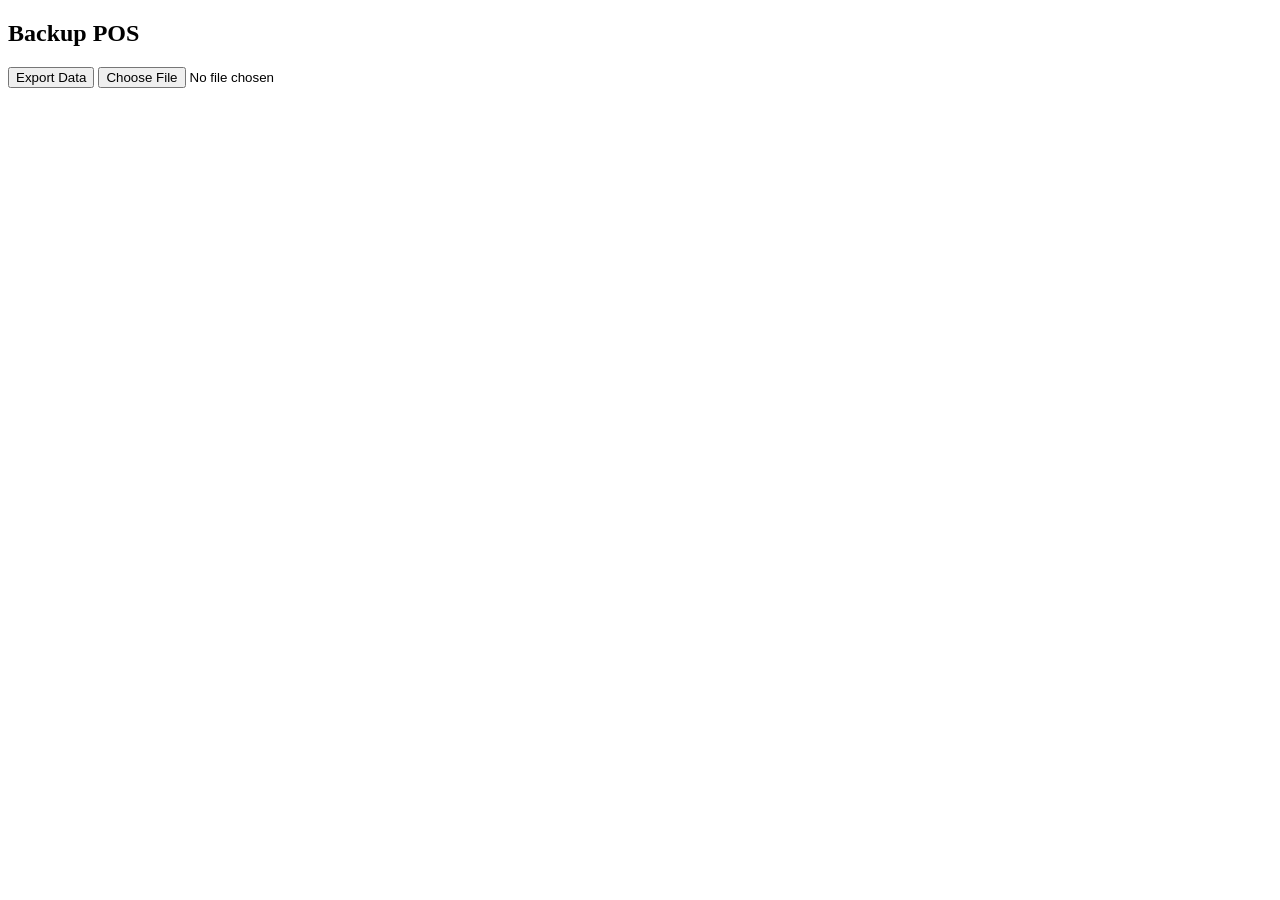
<file: backup.html>
<!DOCTYPE html>

<html>

<body>


<h2>
Backup POS
</h2>


<button onclick="backup()">

Export Data

</button>


<input 
type="file"
onchange="restore(event)">



<script src="backup.js"></script>


</body>

</html>
</file>
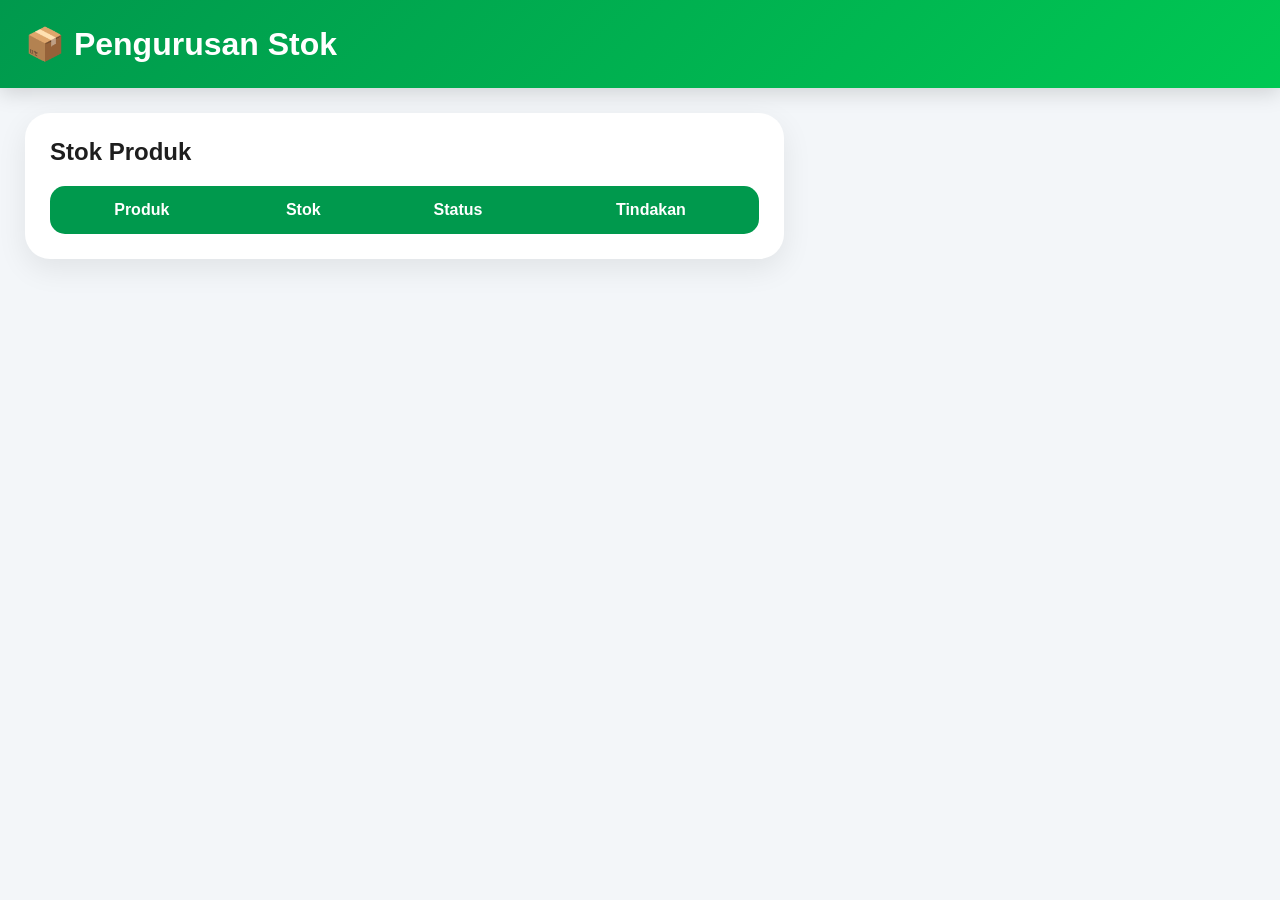
<file: inventory.html>
<!DOCTYPE html>

<html lang="ms">

<head>

<meta charset="UTF-8">

<title>Inventory</title>

<link rel="stylesheet" href="style.css">

</head>


<body>


<header class="top-header">


<h1>
📦 Pengurusan Stok
</h1>


</header>




<div class="container">


<section class="products">


<h2>
Stok Produk
</h2>


<table id="stockTable">


<tr>

<th>
Produk
</th>

<th>
Stok
</th>

<th>
Status
</th>

<th>
Tindakan
</th>


</tr>


</table>



</section>


</div>



<script src="inventory.js"></script>


</body>

</html>
</file>
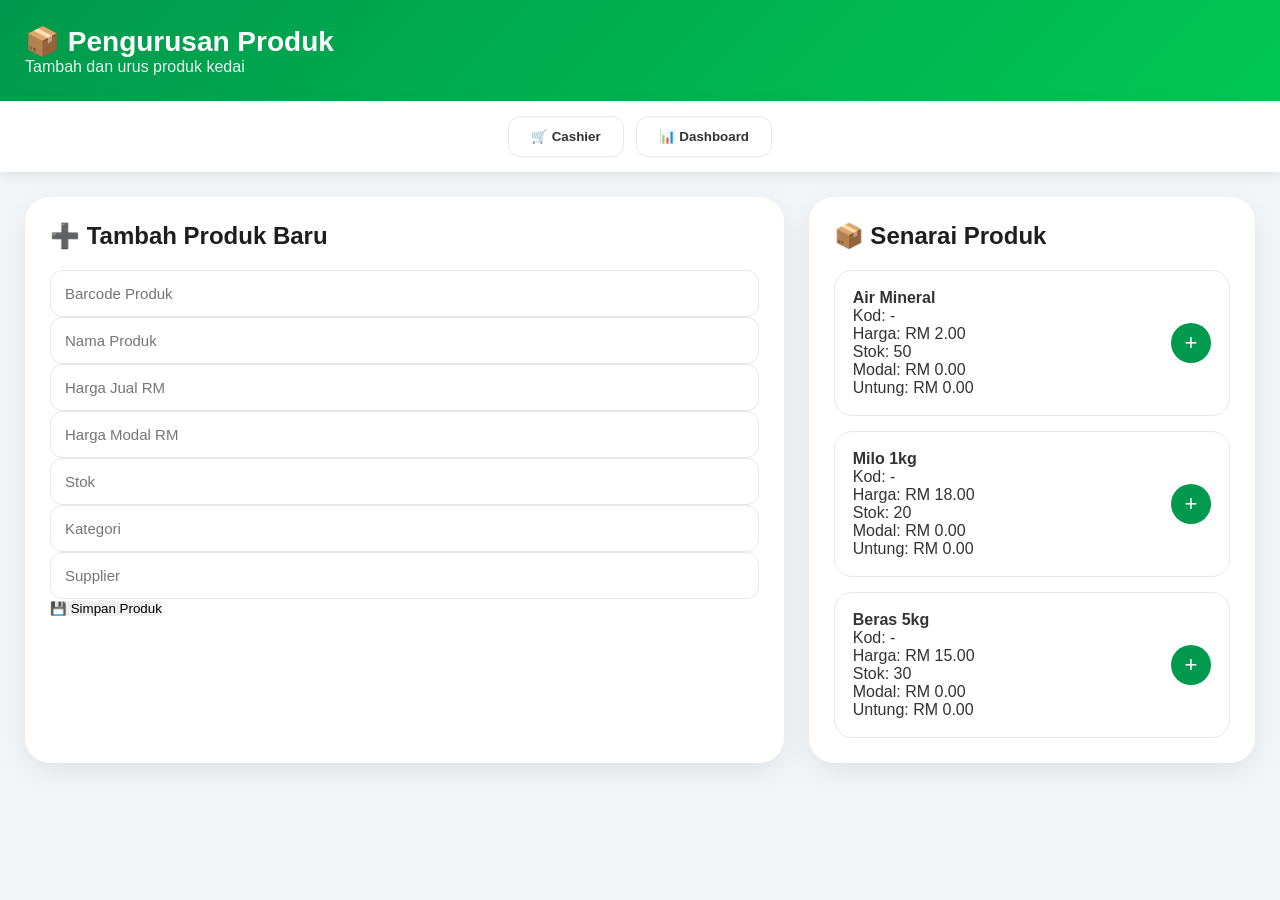
<file: product.html>
<!DOCTYPE html>
<html lang="ms">

<head>

<meta charset="UTF-8">

<title>Pengurusan Produk</title>

<link rel="stylesheet" href="style.css">

</head>


<body>


<header class="top-header">

<div class="brand">

<h1>
📦 Pengurusan Produk
</h1>

<p>
Tambah dan urus produk kedai
</p>

</div>

</header>



<nav>

<button onclick="location.href='index.html'">
🛒 Cashier
</button>


<button onclick="location.href='dashboard.html'">
📊 Dashboard
</button>

</nav>




<div class="container">


<section class="products">


<h2>
➕ Tambah Produk Baru
</h2>



<input
id="productBarcode"
placeholder="Barcode Produk">


<input
id="pname"
placeholder="Nama Produk">


<input
id="price"
type="number"
placeholder="Harga Jual RM">


<input
id="cost"
type="number"
placeholder="Harga Modal RM">


<input
id="stock"
type="number"
placeholder="Stok">


<input
id="category"
placeholder="Kategori">


<input
id="supplier"
placeholder="Supplier">




<button onclick="addProduct()">

💾 Simpan Produk

</button>



</section>



<section class="products">


<h2>
📦 Senarai Produk
</h2>


<div id="productList">

</div>


</section>


</div>



<script src="app.js"></script>


</body>

</html>
</file>
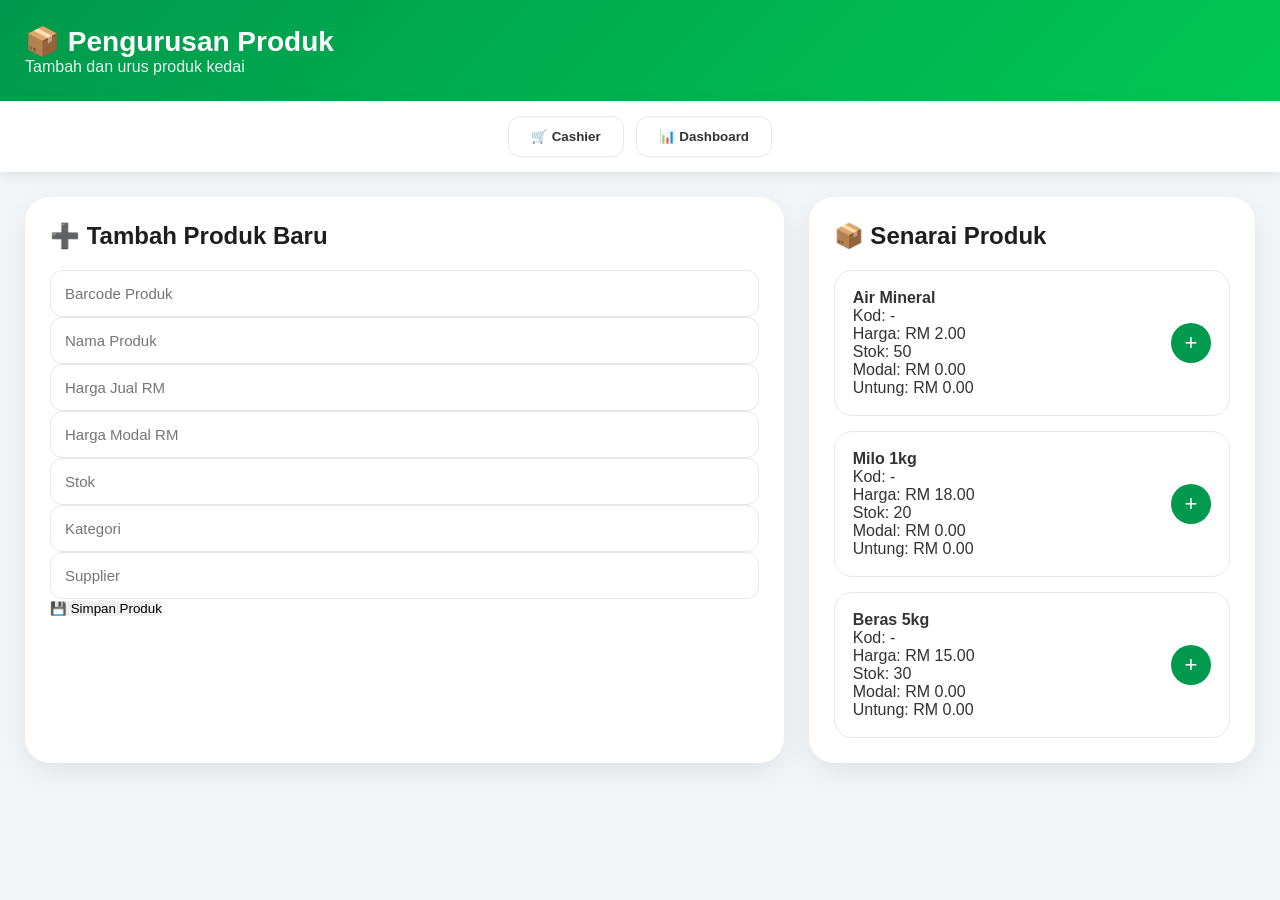
<file: products.html>
<!DOCTYPE html>
<html lang="ms">

<head>

<meta charset="UTF-8">

<title>Pengurusan Produk</title>

<link rel="stylesheet" href="style.css">

</head>


<body>


<header class="top-header">

<div class="brand">

<h1>
📦 Pengurusan Produk
</h1>

<p>
Tambah dan urus produk kedai
</p>

</div>

</header>



<nav>

<button onclick="location.href='index.html'">
🛒 Cashier
</button>


<button onclick="location.href='dashboard.html'">
📊 Dashboard
</button>

</nav>




<div class="container">


<section class="products">


<h2>
➕ Tambah Produk Baru
</h2>



<input
id="productBarcode"
placeholder="Barcode Produk">


<input
id="pname"
placeholder="Nama Produk">


<input
id="price"
type="number"
placeholder="Harga Jual RM">


<input
id="cost"
type="number"
placeholder="Harga Modal RM">


<input
id="stock"
type="number"
placeholder="Stok">


<input
id="category"
placeholder="Kategori">


<input
id="supplier"
placeholder="Supplier">




<button onclick="addProduct()">

💾 Simpan Produk

</button>



</section>



<section class="products">


<h2>
📦 Senarai Produk
</h2>


<div id="productList">

</div>


</section>


</div>



<script src="app.js"></script>


</body>

</html>
</file>
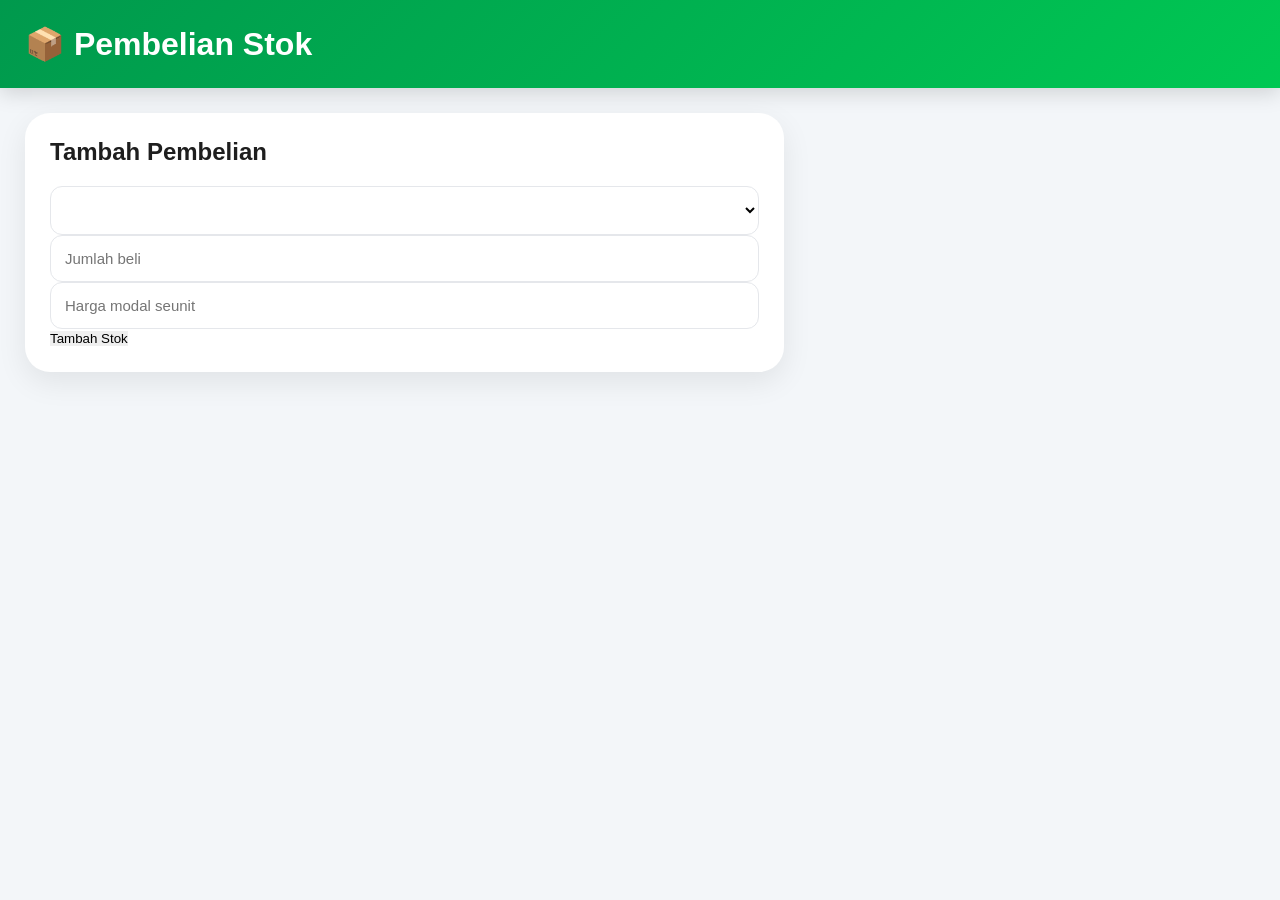
<file: purchase.html>
<!DOCTYPE html>

<html lang="ms">

<head>

<meta charset="UTF-8">

<title>Pembelian Stok</title>

<link rel="stylesheet" href="style.css">

</head>



<body>



<header class="top-header">

<h1>
📦 Pembelian Stok
</h1>


</header>




<div class="container">



<section class="products">


<h2>
Tambah Pembelian
</h2>



<select id="productSelect">

</select>



<input
id="qty"
type="number"
placeholder="Jumlah beli">



<input
id="purchaseCost"
type="number"
placeholder="Harga modal seunit">





<button onclick="purchaseStock()">

Tambah Stok

</button>



</section>




</div>



<script src="purchase.js"></script>


</body>

</html>
</file>
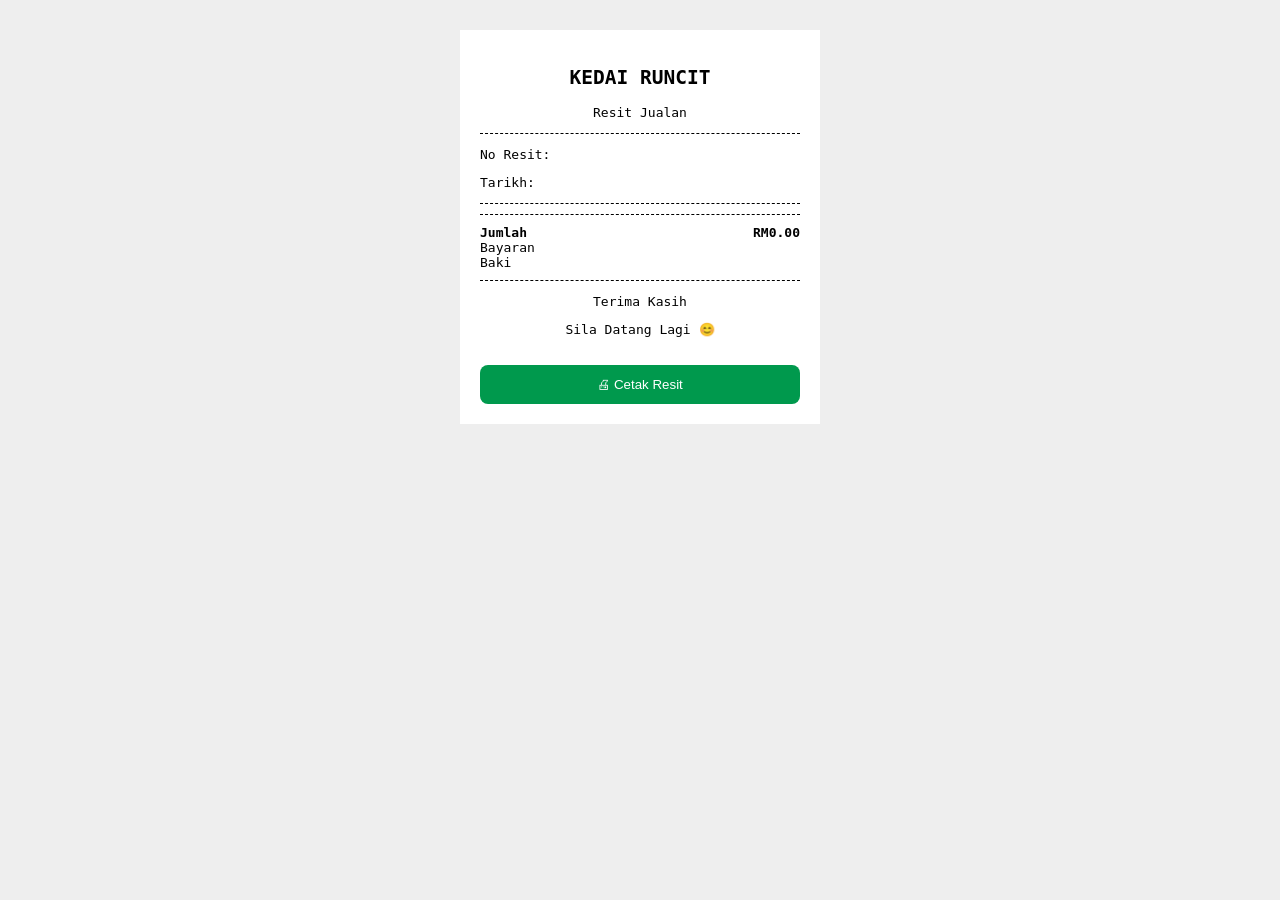
<file: receipt.html>
<!DOCTYPE html>

<html lang="ms">

<head>

<meta charset="UTF-8">

<meta name="viewport" content="width=device-width, initial-scale=1.0">


<title>Resit Jualan</title>


<style>

body{

font-family:monospace;

background:#eee;

}



.receipt{


width:320px;

margin:30px auto;

background:white;

padding:20px;


}



.center{

text-align:center;

}



.line{

border-top:1px dashed black;

margin:10px 0;

}



.item{

display:flex;

justify-content:space-between;

}



button{


width:100%;

padding:12px;

background:#00994d;

color:white;

border:none;

border-radius:8px;

margin-top:15px;


}



@media print{


button{

display:none;

}


body{

background:white;

}


.receipt{

margin:0;

}


}


</style>


</head>


<body>



<div class="receipt">


<div class="center">


<h2 id="shopName">

KEDAI RUNCIT

</h2>


<p>

Resit Jualan

</p>


</div>



<div class="line"></div>


<p>

No Resit:

<span id="invoice">

</span>

</p>


<p>

Tarikh:

<span id="date">

</span>

</p>


<div class="line"></div>




<div id="items">


</div>



<div class="line"></div>



<div class="item">

<b>
Jumlah
</b>


<b id="total">

RM0.00

</b>


</div>



<div class="item">

Bayaran

<span id="payment">

</span>


</div>



<div class="item">

Baki

<span id="balance">

</span>


</div>



<div class="line"></div>



<div class="center">


<p>
Terima Kasih
</p>


<p>
Sila Datang Lagi 😊
</p>


</div>



<button onclick="window.print()">

🖨 Cetak Resit

</button>



</div>




<script src="receipt.js"></script>


</body>


</html>
</file>
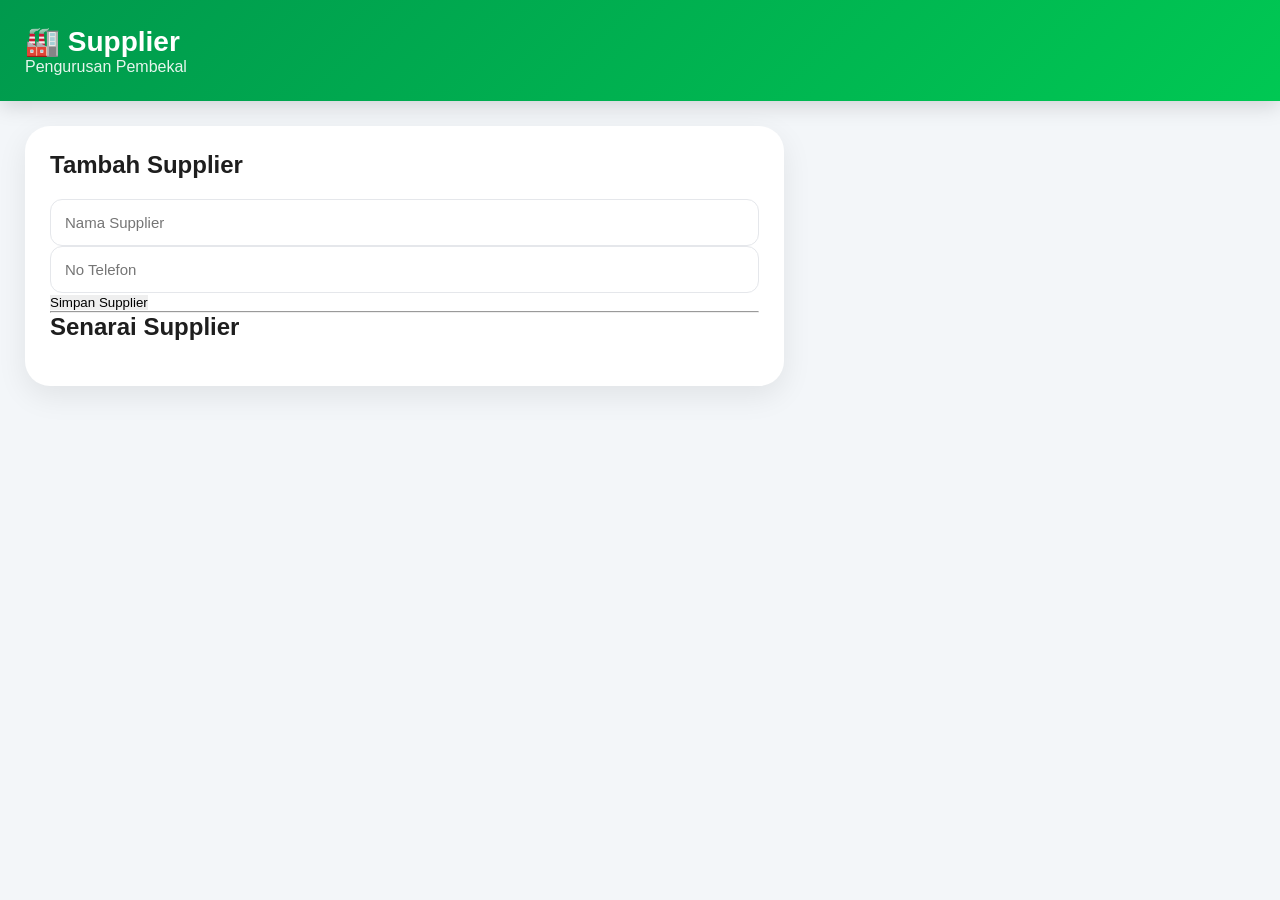
<file: supplier.html>
<!DOCTYPE html>

<html lang="ms">

<head>

<meta charset="UTF-8">

<title>Supplier</title>

<link rel="stylesheet" href="style.css">

</head>


<body>


<header class="top-header">

<div class="brand">

<h1>
🏭 Supplier
</h1>

<p>
Pengurusan Pembekal
</p>

</div>


</header>




<div class="container">


<section class="products">


<h2>
Tambah Supplier
</h2>



<input
id="supplierName"
placeholder="Nama Supplier">


<input
id="supplierPhone"
placeholder="No Telefon">



<button onclick="addSupplier()">

Simpan Supplier

</button>



<hr>


<h2>
Senarai Supplier
</h2>



<div id="supplierList">

</div>



</section>



</div>



<script src="supplier.js"></script>


</body>

</html>
</file>
<file: style.css>
/* =========================
   POS SYSTEM PREMIUM CSS
========================= */


*{
    margin:0;
    padding:0;
    box-sizing:border-box;
    font-family:'Segoe UI',Arial,sans-serif;
}


:root{

    --primary:#00994d;
    --secondary:#00c853;
    --orange:#ff6b00;
    --dark:#1e1e1e;
    --bg:#f3f6f9;
    --card:#ffffff;
    --border:#e5e7eb;

}



body{

    background:var(--bg);
    color:#333;
    min-height:100vh;

}



/* =========================
 HEADER
========================= */


.top-header{

    background:
    linear-gradient(135deg,#00994d,#00c853);

    color:white;

    padding:25px;

    display:flex;

    justify-content:space-between;

    align-items:center;

    gap:20px;

    box-shadow:
    0 5px 20px rgba(0,0,0,.15);

}



.brand h1{

    font-size:28px;

    font-weight:800;

}


.brand p{

    opacity:.9;

}




.sales-box{

    background:
    rgba(255,255,255,.18);

    backdrop-filter:blur(10px);

    padding:18px 30px;

    border-radius:18px;

    text-align:center;

    font-size:15px;

}



.sales-box strong{

    font-size:28px;

}



/* =========================
 NAVIGATION
========================= */


nav{

    background:white;

    padding:15px;

    display:flex;

    gap:12px;

    justify-content:center;

    box-shadow:
    0 4px 15px rgba(0,0,0,.08);

}



nav button{


    background:white;

    border:1px solid var(--border);

    color:#333;

    padding:12px 22px;

    border-radius:12px;

    cursor:pointer;

    font-weight:600;

    transition:.3s;

}



nav button:hover{

    background:var(--primary);

    color:white;

    transform:
    translateY(-3px);

}





/* =========================
 MAIN DASHBOARD
========================= */


.container{

    max-width:1400px;

    margin:auto;

    padding:25px;

    display:grid;

    grid-template-columns:
    1.7fr 1fr;

    gap:25px;

}




.products,
.cart{


    background:var(--card);

    border-radius:25px;

    padding:25px;


    box-shadow:
    0 10px 30px rgba(0,0,0,.08);


    animation:
    fade .5s ease;

}




@keyframes fade{

from{

opacity:0;

transform:translateY(20px);

}


to{

opacity:1;

transform:none;

}

}




h2{

    margin-bottom:20px;

    color:var(--dark);

}




/* =========================
 INPUT
========================= */


input,
select{


width:100%;

padding:14px;

border-radius:12px;

border:

1px solid var(--border);


font-size:15px;

outline:none;

transition:.3s;

background:white;


}



input:focus,
select:focus{


border-color:var(--primary);

box-shadow:

0 0 0 3px rgba(0,153,77,.15);


}





.search-area{


display:grid;

grid-template-columns:2fr 1fr;

gap:10px;

margin-bottom:20px;


}




/* =========================
 PRODUCT CARD
========================= */


#productList{


display:grid;

grid-template-columns:
repeat(auto-fill,minmax(220px,1fr));

gap:15px;

}





.product{


background:white;

border:

1px solid var(--border);


padding:18px;

border-radius:18px;


display:flex;

justify-content:space-between;

align-items:center;


transition:.3s;


}



.product:hover{


transform:
translateY(-5px);


box-shadow:

0 10px 25px rgba(0,0,0,.12);


}





.product button{


background:var(--primary);

color:white;

border:none;

width:40px;

height:40px;

border-radius:50%;

font-size:22px;

cursor:pointer;


}





/* =========================
 ADD PRODUCT
========================= */


.add-product{


margin-top:30px;

background:#f8fafc;

padding:20px;

border-radius:18px;


}



.add-product input{


margin-bottom:10px;

}




button{


border:none;

cursor:pointer;

transition:.3s;


}





.add-product button{


background:var(--primary);

color:white;

padding:14px 25px;

border-radius:12px;

font-weight:bold;


}



.add-product button:hover{


background:#007a3d;

transform:scale(1.03);


}





/* =========================
 CART
========================= */


.cart{

position:sticky;

top:20px;

height:max-content;


}



.cart-info{


background:#f1f8e9;

padding:15px;

border-radius:15px;

margin-bottom:15px;


}




#cartList{


min-height:200px;


}




.cart-item{


display:flex;

justify-content:space-between;

align-items:center;


padding:15px;

margin-bottom:10px;


background:#fafafa;


border-radius:15px;


animation:
slide .3s;


}



@keyframes slide{


from{

transform:translateX(30px);

opacity:0;

}


to{

transform:none;

opacity:1;

}

}




.payment{


margin-top:20px;

padding-top:20px;

border-top:1px solid var(--border);


}




.payment h2{


color:var(--primary);

font-size:32px;


}





.checkout{


width:100%;

margin-top:15px;

padding:18px;

background:

linear-gradient(
135deg,
#ff6b00,
#ff9800
);


color:white;

font-size:18px;

font-weight:bold;

border-radius:15px;


}



.checkout:hover{


transform:

translateY(-3px);


box-shadow:

0 10px 20px rgba(255,107,0,.3);


}





/* =========================
 STATUS
========================= */


.online{


font-size:14px;

}





/* =========================
 MOBILE
========================= */


@media(max-width:900px){



.top-header{


flex-direction:column;

align-items:flex-start;


}



.container{


grid-template-columns:1fr;

padding:15px;


}



.cart{


position:relative;

}



nav{


overflow-x:auto;

justify-content:flex-start;


}



nav button{


white-space:nowrap;


}



.search-area{


grid-template-columns:1fr;


}



}




@media(max-width:500px){



.brand h1{

font-size:22px;

}



.sales-box strong{


font-size:22px;


}



.products,
.cart{


padding:18px;

border-radius:18px;


}



#productList{


grid-template-columns:1fr;

}


}



/* ======================
 DASHBOARD
====================== */


.dashboard{

padding:25px;

max-width:1400px;

margin:auto;

}



.stats{

display:grid;

grid-template-columns:
repeat(4,1fr);

gap:20px;


}




.stat-card{


background:white;

padding:25px;

border-radius:20px;


box-shadow:
0 10px 30px rgba(0,0,0,.08);


transition:.3s;


}



.stat-card:hover{


transform:
translateY(-8px);


}




.stat-card h1{


color:#00994d;

font-size:35px;


}





.chart-box{


background:white;

padding:25px;

margin-top:25px;


border-radius:20px;


box-shadow:
0 10px 30px rgba(0,0,0,.08);


}




@media(max-width:900px){


.stats{

grid-template-columns:
repeat(2,1fr);

}


}



@media(max-width:500px){


.stats{

grid-template-columns:1fr;

}


}




table{

width:100%;

border-collapse:collapse;

background:white;

border-radius:15px;

overflow:hidden;

}



th{

background:#00994d;

color:white;

padding:15px;

}



td{

padding:15px;

border-bottom:1px solid #ddd;

}



tr:hover{

background:#f5f5f5;

}
</file>
